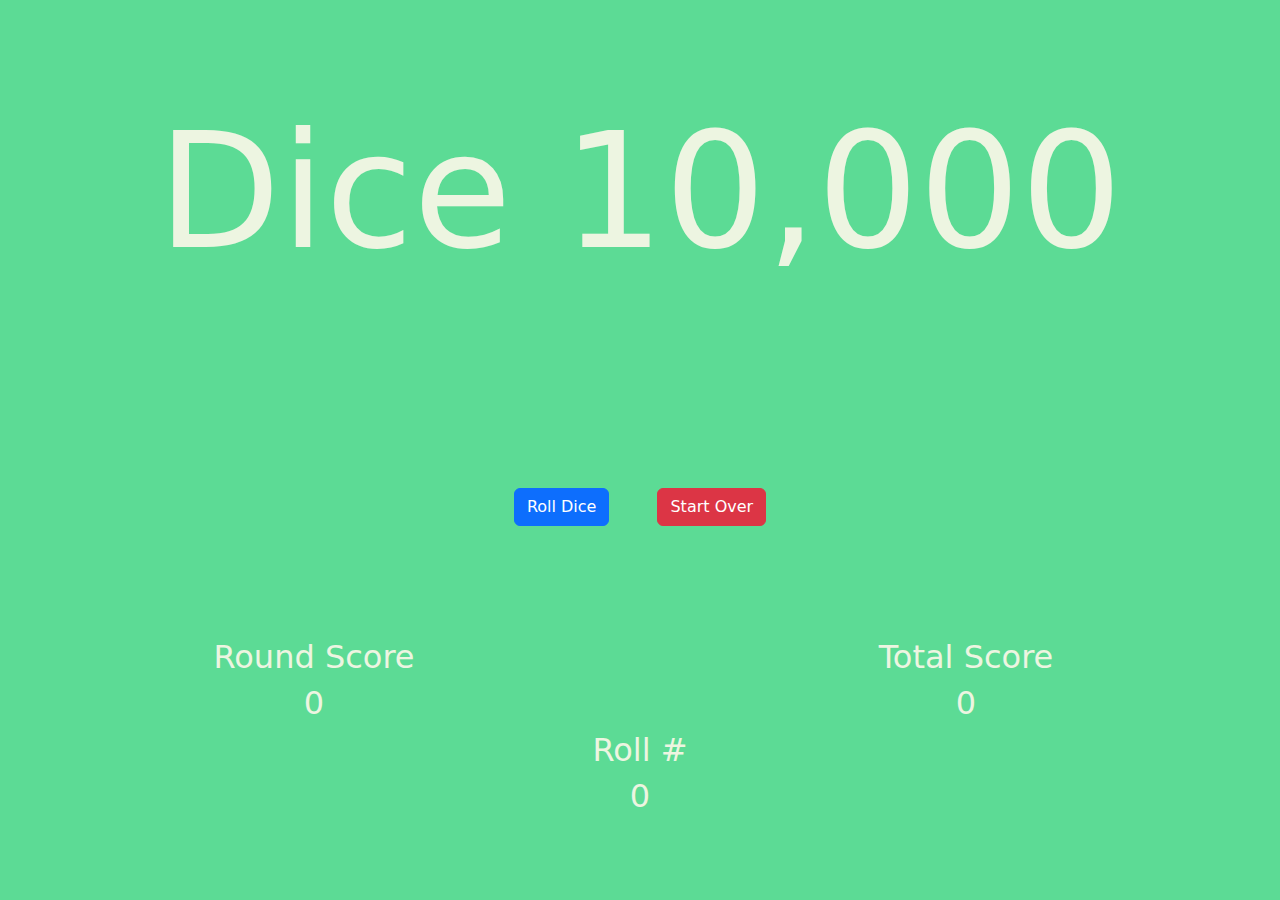
<file: index.html>
<!DOCTYPE html>
<html lang="en">
<head>
    <meta charset="UTF-8">
    <meta name="viewport" content="width=device-width, initial-scale=1.0">
    <title>Dice 10,000</title>
    <link rel="stylesheet" href="https://cdn.jsdelivr.net/npm/bootstrap@5.3.2/dist/css/bootstrap.min.css">
    <link rel="stylesheet" href="static/css/styles.css">
    <script src="static/js/index.js" defer></script>
</head>
<body>
    <div class="container-fluid d-flex justify-content-center mt-5 pt-5">
        <h1>Dice 10,000</h1>
    </div>
    <div class="row">
        <div class="col-12 d-flex justify-content-center mt-5 pt-5" id="rolled-dice">
        </div>
        <div class="col-12 d-flex justify-content-center mt-5 pt-5">
            <p class="d-inline-flex gap-5">
                <button class="game-button btn btn-primary" type="button" value="Roll">Roll Dice</button>
                <button class="game-button btn btn-danger" type="button" value="Restart">Start Over</button>
            </p>
        </div>
        <div class="col-6 d-flex justify-content-center mt-5 pt-5">
            <h2>Round Score</h2>
        </div>
        <div class="col-6 d-flex justify-content-center mt-5 pt-5">
            <h2>Total Score</h2>
        </div>
        <div class="col-6 d-flex justify-content-center">
            <h2 id="round-score">0</h2>
        </div>
        <div class="col-6 d-flex justify-content-center">
            <h2 id="total-score">0</h2>
        </div>
        <div class="col-12 d-flex justify-content-center">
            <h2>Roll #</h2>
        </div>
        <div class="col-12 d-flex justify-content-center">
            <h2 id="roll-number">0</h2>
        </div>
        <button class="btn open-button" hidden="True"></button>
        <dialog class="modalcustom" id="modal">
            <h2 id="victory">Victory!!!</h2>
            <p id="victorymsg">You made it to 10,000 points in <span id="val">0</span> rolls.</p>
            <button class="button close-button">Play Again</button>
        </dialog>
    </div>
    <script src="https://cdn.jsdelivr.net/npm/bootstrap@5.3.2/dist/js/bootstrap.bundle.min.js" integrity="sha384-C6RzsynM9kWDrMNeT87bh95OGNyZPhcTNXj1NW7RuBCsyN/o0jlpcV8Qyq46cDfL" crossorigin="anonymous"></script>
</body>
</html>
</file>
<file: static/css/styles.css>
* {
    background-color: #5CDB95;
}

h1 {
    font-size: 10em;
    color: #EDF5E1;
}

#rolled-dice{
    color: #05386B;
    font-size: 2em;
}

#rolled-dice > p{
    margin-left: 50px;
}

h2 {
    color: #EDF5E1;
}

.modalcustom {
    max-width: 50ch;
    background-color: #05386B;
    color: rgba(56,149,131,255);
& > * {
    margin: 0 0 0.5rem 0;
    }
}

.modalcustom::backdrop {
    background: rgb(0 0 0 / 0.4);
}

#victory, #victorymsg {
    background-color: #05386B;
    color: rgba(56,149,131,255);
}

#val {
    background-color: #05386B;
}
</file>
